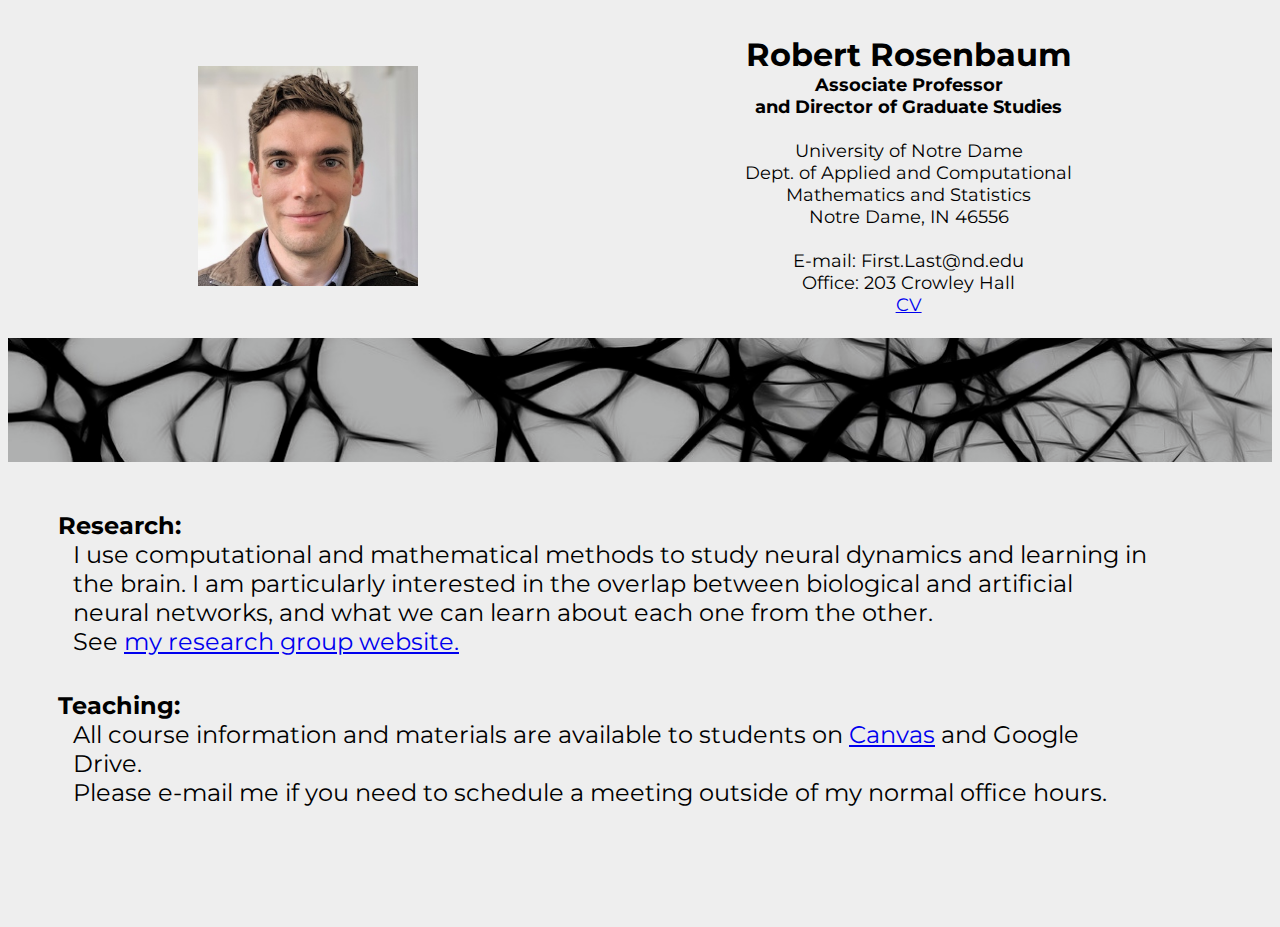
<file: index.html>
<!DOCTYPE HTML PUBLIC "-//W3C//DTD HTML 4.0 Transitional//EN">
<html>
<meta http-equiv="Cache-Control" content="no-cache, no-store, must-revalidate"/>
<meta http-equiv="Pragma" content="no-cache"/>
<meta http-equiv="Expires" content="0"/>
<head>

  
  <meta http-equiv="CONTENT-TYPE" content="text/html; charset=windows-1252">
<link href='https://fonts.googleapis.com/css?family=Montserrat:400,700&subset=latin,latin-ext' rel='stylesheet' type='text/css' />
<link href='https://fonts.googleapis.com/css?family=Montserrat:400,700&subset=latin,latin-ext' rel='stylesheet' type='text/css' />
<link href='https://fonts.googleapis.com/css?family=Montserrat:400,700&subset=latin,latin-ext' rel='stylesheet' type='text/css' />
<link href='https://fonts.googleapis.com/css?family=Montserrat:400,700&subset=latin,latin-ext' rel='stylesheet' type='text/css' />
<link href='https://fonts.googleapis.com/css?family=Lora:400,700,400italic,700italic&subset=latin,latin-ext' rel='stylesheet' type='text/css' />
<style>
body {
    font-family: 'Montserrat';font-size: 22px;
}
</style>
  <title>Robert Rosenbaum</title> 

    
  <meta http-equiv="Content-Language" content="en-us">
</head>


<body dir="ltr" lang="en-US" bgcolor="#EEEEEE">
<br>


<table border="0" cellpadding="0" cellspacing="0" width="95%">
	<tbody>
    <tr>
		<td width="50%"> 


<p align="center"><img src="images/FacultyPhoto.jpg" name="graphics1" align="bottom" border="0" height="220" width="220"></p>
     
  
        </td>

		<td width="100%">
      <p align="center"><font size="6"><b>Robert Rosenbaum</b></font><br>
      
      <font size="4">
<b>Associate Professor</b><br>
<b>and Director of Graduate Studies</b><br>
</font>
      <font size="4">
<br>
<!--<img style="width: 294px; height: 27px;" alt="" src="em2.jpg"><br>--!>      
University of Notre Dame<br>
Dept. of Applied and Computational <br>Mathematics and Statistics<br>
<!--153 Hurley Hall<br> --!>
Notre Dame, IN 46556<br><br>
E-mail: First.Last@nd.edu<br>


Office: 203 Crowley Hall<br>
<a href="cv.pdf">CV</a><br>
</font></p>
		</td>
	</tr>
  </tbody>
</table>

<p align="center"><img src="images/bgstrip.png" name="graphics1" align="bottom" border="0" width="100%"></p>


<br>
<table style="margin-right: auto; margin-left: 50; text-align: left;" border="0" cellpadding="0" cellspacing="0" width="85%">
	<tbody>
    <tr>
		<td width="100%">
            <p align="left"><font size="5">
            		
            			

<!--how noise in the brain affects dynamics, how dynamics affect noise and how neural circuits learn and process information.--!>

			
			
<!--
Neuronal networks in the brain exhibit complex and noisy dynamics.  
I use stochastic processes and dynamical systems theory to understand these dynamics.  
I am especially interested in understanding the pathological dynamics associated with diseases such as Parkinson's and epilepsy.
-->



<!--Neuronal networks in the brain consist of complex and seemingly random connections between large numbers of noisy and nonlinear components.  Despite this complexity and inherent stochasticity, the statistics of neuronal network activity are often highly coherent and robust.  I use stochastic modeling and dynamical systems theory to study how cellular and circuit mechanisms determine the statistical properties of neural activity observed in experimental recordings.  I am especially interested in understanding the origin and role of pathological neural activity associated with Parkinson's disease and how these pathologies are alleviated by clinical treatments such as deep brain stimulation.
--!>

<!--Networks of neurons in the brain are strikingly noisy and complex, in both a structural and a dynamical sense. I use stochastic dynamical modeling to study how cellular and circuit mechanisms determine the statistical properties of neural activity observed in experimental recordings.  I am especially interested in understanding the origin and role of pathological neural activity associated with Parkinson's disease and how these pathologies are alleviated by clinical treatments such as deep brain stimulation.--!>

<!--Networks of neurons in the brain operate in a noisy and dynamically complex environment. I use stochastic processes, statistics, and dynamical systems theory to study how noise in the brain affects dynamics, how dynamics affects noise and how neuronal networks process information in such an environment. I am especially interested in understanding the origin and role of neural synchrony and pathological network dynamics associated with Parkinson's disease and epilepsy.--!>


<b>Research:</b><br>
</font></p>
		</td>
	</tr>
    </tbody>
</table>
<table style="margin-right: auto; margin-left: 65; text-align: left;" border="0" cellpadding="0" cellspacing="0" width="85%">
	<tbody>
    <tr>
		<td width="100%">
            <p align="left"><font size="5">           
I use computational and mathematical methods to study neural dynamics and learning in the brain. I am particularly interested in the overlap between biological and artificial neural networks, and what we can learn about each one from the other.


<!--neural dynamics and learning in the brain. I am particularly interested in understanding how circuits of biological neurons learn and how this understanding can improve artificial machine learning algorithms.--!>

<!--the relationship between biological learning and machine learning. How can a better understanding of learning in neural circuits --!>

<!--how coherent function emerges from the interplay between structure and dynamics in the brain.--!>

<br>
<!--

  <br>

Specific research interests include:<br>
<p style="margin-left: 40px">
- Statistical dynamics of cortical circuits.<br>
- The role of the basal ganglia in motor learning and motor disease.<br>
- Stochastic dynamics with nonlocal interactions and linear response techniques.<br>
</p>
<br>
--!>
See <a href="ndcnd.html">my research group website.</a>

<!--
<br><br>
Specific research interests include:<br>
- Statistical dynamics of cortical circuits.<br>
- The role of the basal ganglia in motor learning and motor disease.<br>
- Stochastic dynamics with nonlocal interactions and linear response techniques.<br>
--!>
<!--- Pathophysiology of Parkinson's disease and therapeutic mechanisms of deep brain stimulation.<br>!-->
<!--- Spatiotemporal statistics of complex systems with non-local interactions.<br>--!>
<!--- Multivariate point processes.<br>--!>
</font></p><br>
		</td>
	</tr>
    
    </tbody>
    
</table>

<!--
<table style="margin-right: auto; margin-left: 50; text-align: left; " border="0" cellpadding="0" cellspacing="0" width="85%">
	<tbody>
    <tr>
		<td width="100%">
            <p align="left"><font size="5">     
            
             <b><a href="pubs.html">Publications</a></b><br><br>
			<b><a href="software.html">Software</a></b><br><br>
            <b><a href="Group.html">Group members</a></b>
			
</font></p><br>
		</td>
	</tr>
    
    </tbody>
    
</table>
--!>





<!-- 

<table style="margin-right: auto; margin-left: 50; text-align: left; " border="0" cellpadding="0" cellspacing="0" width="85%">
	<tbody>
    <tr>
		<td width="100%">
            <p align="left"><font size="5">
            
            
           
           
<b>2017 International Conference on Mathematical Neuroscience (ICMNS) </b><br><br>
</font></p>
		</td>
	</tr>
    </tbody>
</table>



<table style="margin-right: auto; margin-left: 65; text-align: left;" border="0" cellpadding="0" cellspacing="0" width="85%">
	<tbody>
    <tr>
		<td width="100%">
		<p align="left"><font size="5">
May 30 - June 2, 2017: Hotel Boulderado, Boulder CO.<br><br>
Abstract submission is open now until January 31, 2017!<br><br>
<b><a href="https://www.math.uh.edu/~zpkilpat/icmns2017/index.html">Conference website.</a></b></font></p>	<br>
--!>
<!--	<br><a href="ACMS80770.html">ACMS 80770: Stochastic Modeling in Neuroscience</a></font></p>	--!>
<!--            <p align="left"><font size="5">
<br>Fall 2014:<br><a href="Teaching/CompNeuroFall14/CompNeuroFall14.html">ACMS 80770 - Mathematical and Computational Neuroscience </a></font></p>!-->
<!--            <p align="left"><font size="5"><a href="Teaching/PastCourses.html">Past courses. </a></font></p>
--!>
		</td>
	</tr>
    </tbody>
</table>









<table style="margin-right: auto; margin-left: 50; text-align: left;" border="0" cellpadding="0" cellspacing="0" width="85%">
	<tbody>
    <tr>
		<td width="100%">
            <p align="left"><font size="5">
            
            
           
            
<b>Teaching:</b><br>
</font></p>
		</td>
	</tr>
    </tbody>
</table>



<table style="margin-right: auto; margin-left: 65; text-align: left;" border="0" cellpadding="0" cellspacing="0" width="85%">
	<tbody>
    <tr>
		<td width="100%">
            <p align="left"><font size="5">
            All course information and materials are available to students on <a href="https://canvas.nd.edu/">Canvas</a> and Google Drive.<br>
            Please e-mail me if you need to schedule a meeting outside of my normal office hours.
<!--<b><a href="ACMS40730.html">ACMS 40730: Mathematical and Computational Modeling</a></b>	<br><br>
<b><a href="ACMS40730.html">ACMS 80770: Graduate Topics</a></b>	<br>--!>
<!--	<br><a href="ACMS80770.html">ACMS 80770: Stochastic Modeling in Neuroscience</a></font></p>	--!>
<!--            <p align="left"><font size="5">
<br>Fall 2014:<br><a href="Teaching/CompNeuroFall14/CompNeuroFall14.html">ACMS 80770 - Mathematical and Computational Neuroscience </a></font></p>!-->
<!--            <p align="left"><font size="5"><a href="Teaching/PastCourses.html">Past courses. </a></font></p>
--!>
		</td>
	</tr>
    </tbody>
</table>
<br>




<!--
<hr>

<table style="margin-right: auto; margin-left: 50; text-align: left; " border="0" cellpadding="0" cellspacing="0" width="60%">
	<tbody>
    <tr>
		<td width="100%">
	     <b> 
      <p style="text-align: left;"><font size="5"><a href="CV/cv.pdf">CV</a></font></p>      
      </b>
        
		</td>
	</tr>
    </tbody>
</table>
--!>





<table style="margin-right: auto; margin-left: 50; text-align: left; " border="0" cellpadding="0" cellspacing="0" width="85%">
	<tbody>
    <tr>
		<td width="100%">
            <p align="left"><font size="5">
            
            
           



            
<!--I am a guest editor for an upcoming issue of Frontiers in Computational Neuroscience titled  <a href="http://www.frontiersin.org/Computational_Neuroscience/researchtopics/Correlated_neuronal_activity_a/1155"><i>Correlated neuronal activity and its relationship to coding, dynamics and network architecture</i></a>.  If you have an interesting project related to neuronal correlations, please consider submitting a manuscript.--!>  <!--Click <a href="http://www.frontiersin.org/Computational_Neuroscience/researchtopics/Correlated_neuronal_activity_a/1155">here</a> for more information.--!>
<br><br>
</font></p>
		</td>
	</tr>
    </tbody>
</table>

<br>




</body>
</html>
</file>
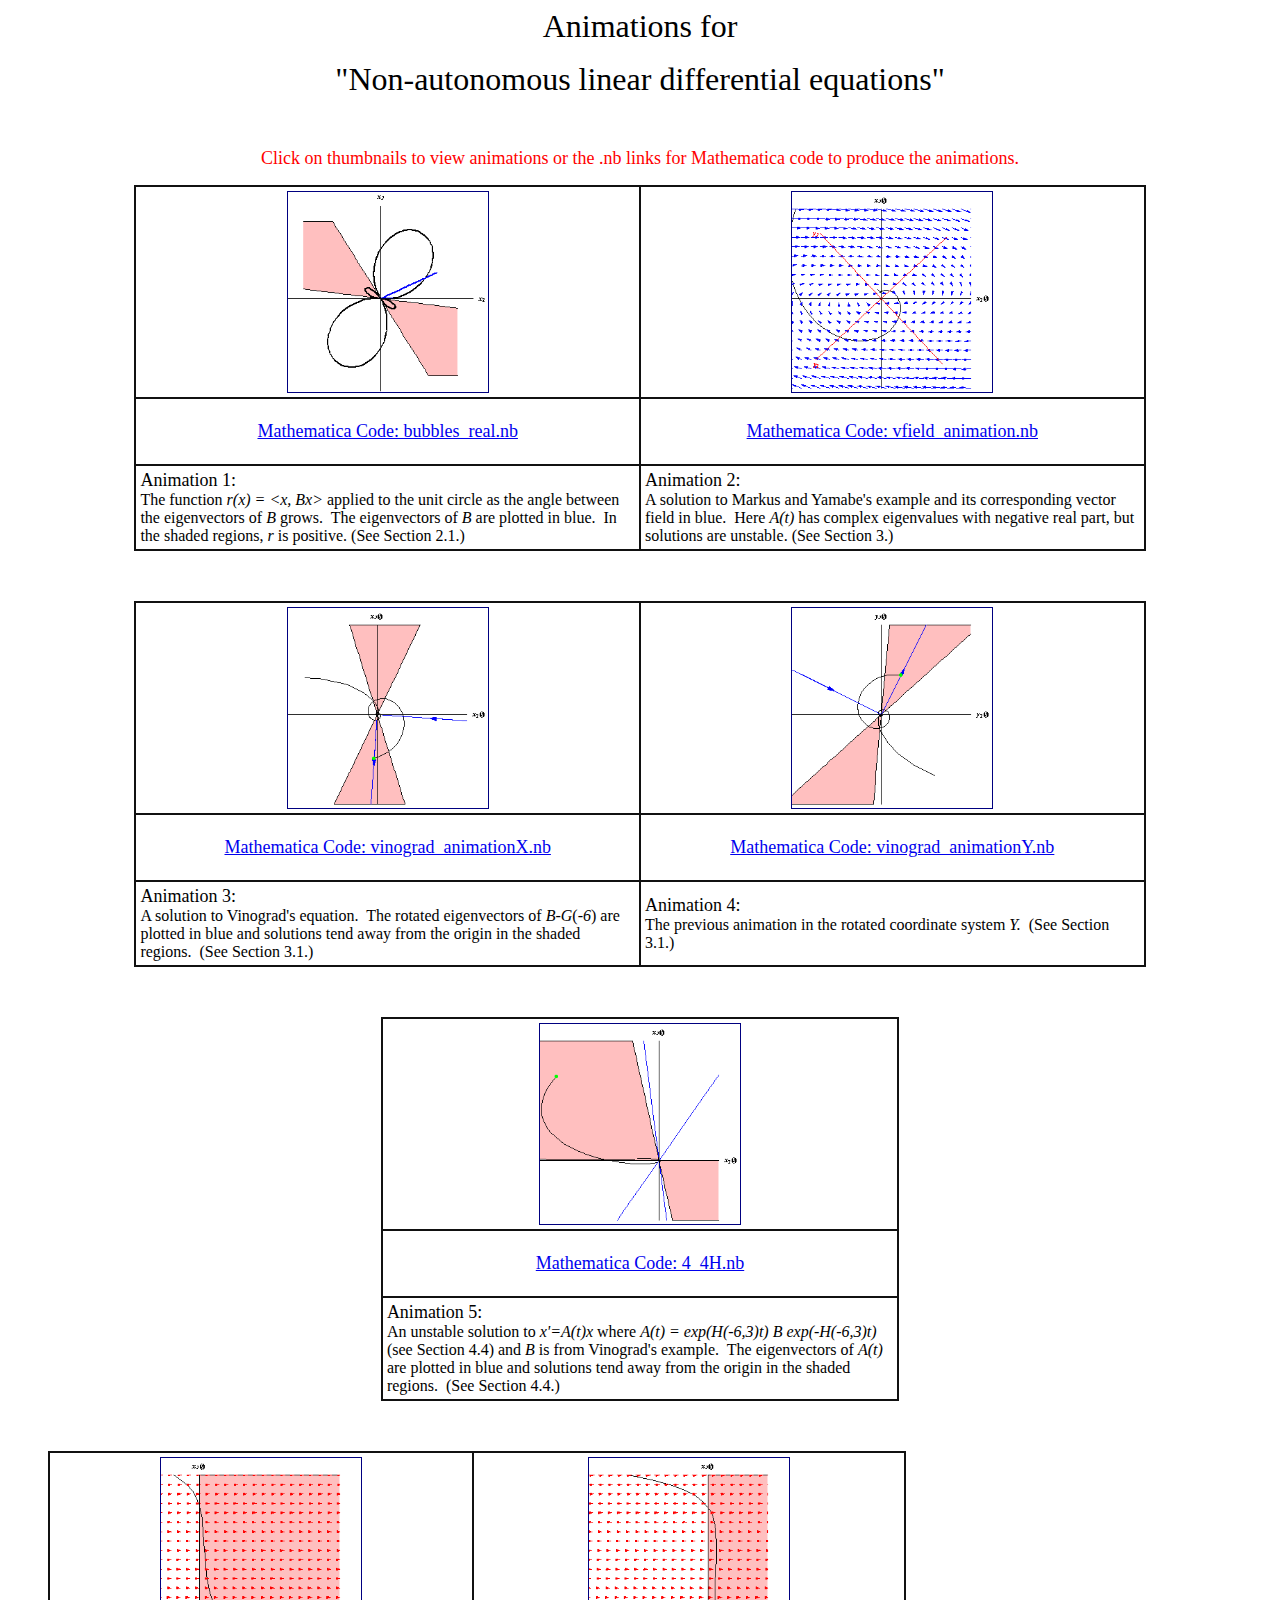
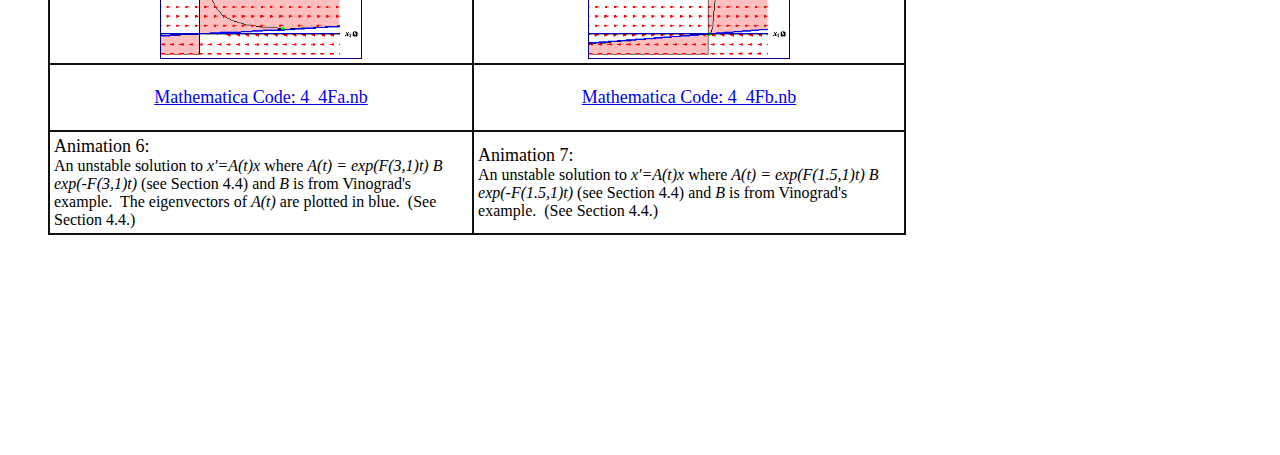
<file: nonautonomous/animations.html>
<!DOCTYPE HTML PUBLIC "-//W3C//DTD HTML 4.0 Transitional//EN">
<HTML>
<HEAD>
	<META HTTP-EQUIV="CONTENT-TYPE" CONTENT="text/html; charset=utf-8">
	<TITLE>Animations</TITLE>
	<META NAME="GENERATOR" CONTENT="OpenOffice.org 3.1  (Unix)">
	<META NAME="CREATED" CONTENT="0;0">
	<META NAME="CHANGEDBY" CONTENT="Robert Rosenbaum">
	<META NAME="CHANGED" CONTENT="20101001;17262100">
	<META NAME="ProgId" CONTENT="FrontPage.Editor.Document">
	<META HTTP-EQUIV="Content-Language" CONTENT="en-us">
</HEAD>
<BODY LANG="en-US" DIR="LTR">
<P ALIGN=CENTER><FONT FACE="Times New Roman"><FONT SIZE=6>Animations
for</FONT></FONT></P>
<P ALIGN=CENTER><FONT FACE="Times New Roman"><FONT SIZE=6>&quot;Non-autonomous
linear differential equations&quot;</FONT></FONT></P>
<P ALIGN=CENTER>&nbsp;</P>
<P ALIGN=CENTER><FONT COLOR="#ff0000"><FONT SIZE=4>Click on
thumbnails to view animations or the .nb links for Mathematica code
to produce the animations.</FONT></FONT></P><A NAME="AutoNumber1"></A><CENTER>
	<TABLE WIDTH=80% BORDER=1 BORDERCOLOR="#111111" CELLPADDING=4 CELLSPACING=0>
		<TR>
			<TD WIDTH=33%>
				<P ALIGN=CENTER><A HREF="bubbles_real.gif"><FONT COLOR="#000080"><IMG SRC="bubbles_real_tn.gif" NAME="graphics1" ALIGN=BOTTOM WIDTH=200 HEIGHT=200 BORDER=1></FONT></A></P>
			</TD>
			<TD WIDTH=33%>
				<P ALIGN=CENTER><A HREF="vfield_animation.gif"><FONT COLOR="#000080"><IMG SRC="vfield_animation_tn.gif" NAME="graphics2" ALIGN=BOTTOM WIDTH=200 HEIGHT=200 BORDER=1></FONT></A></P>
			</TD>
		</TR>
		<TR>
			<TD WIDTH=33%>
				<P ALIGN=CENTER><BR><A HREF="bubbles_real.nb"><FONT SIZE=4>Mathematica
				Code: bubbles_real.nb </FONT></A><BR>&nbsp;</P>
			</TD>
			<TD WIDTH=33%>
				<P ALIGN=CENTER><A HREF="vfield_animation.nb"><FONT SIZE=4>Mathematica
				Code: vfield_animation.nb</FONT></A></P>
			</TD>
		</TR>
		<TR>
			<TD WIDTH=33%>
				<P ALIGN=LEFT><FONT SIZE=4>Animation 1: <BR></FONT>The function
				<I>r(x) = &lt;x, Bx&gt;</I> applied to the unit circle as the
				angle between the eigenvectors of <I>B</I> grows.&nbsp; The
				eigenvectors of <I>B</I> are plotted in blue.&nbsp; In the shaded
				regions, <I>r</I> is positive. (See Section 2.1.)</P>
			</TD>
			<TD WIDTH=33%>
				<P ALIGN=LEFT><FONT SIZE=4>Animation 2: <BR></FONT>A solution to
				Markus and Yamabe's example and its corresponding vector field in
				blue.&nbsp; Here <I>A(t)</I> has complex eigenvalues with
				negative real part, but solutions are unstable. (See Section 3.)</P>
			</TD>
		</TR>
	</TABLE>
</CENTER>
<P ALIGN=CENTER>&nbsp;</P><A NAME="AutoNumber2"></A><CENTER>
	<TABLE WIDTH=80% BORDER=1 BORDERCOLOR="#111111" CELLPADDING=4 CELLSPACING=0>
		<TR>
			<TD WIDTH=50%>
				<P ALIGN=CENTER><A HREF="vinograd_animationX.gif"><FONT COLOR="#000080"><IMG SRC="vinograd_animationX_tn.gif" NAME="graphics3" ALIGN=BOTTOM WIDTH=200 HEIGHT=200 BORDER=1></FONT></A></P>
			</TD>
			<TD WIDTH=50%>
				<P ALIGN=CENTER><A HREF="vinograd_animationY.gif"><FONT COLOR="#000080"><IMG SRC="vinograd_animationY_tn.gif" NAME="graphics4" ALIGN=BOTTOM WIDTH=200 HEIGHT=200 BORDER=1></FONT></A></P>
			</TD>
		</TR>
		<TR>
			<TD WIDTH=50%>
				<P ALIGN=CENTER><BR><A HREF="vinograd_animationX.nb"><FONT SIZE=4>Mathematica
				Code: vinograd_animationX.nb</FONT></A><BR><BR>
				</P>
			</TD>
			<TD WIDTH=50%>
				<P ALIGN=CENTER><A HREF="vinograd_animationY.nb"><FONT SIZE=4>Mathematica
				Code: vinograd_animationY.nb</FONT></A></P>
			</TD>
		</TR>
		<TR>
			<TD WIDTH=50%>
				<P ALIGN=LEFT><FONT SIZE=4>Animation 3:<BR></FONT>A solution to
				Vinograd's equation.&nbsp; The rotated eigenvectors of <I>B-G</I>(<I>-6</I>)
				are plotted in blue and solutions tend away from the origin in
				the shaded regions.&nbsp; (See Section 3.1.)</P>
			</TD>
			<TD WIDTH=50%>
				<P ALIGN=LEFT><FONT SIZE=4>Animation 4:<BR></FONT>The previous
				animation in the rotated coordinate system <I>Y.</I>&nbsp; (See
				Section 3.1.)</P>
			</TD>
		</TR>
	</TABLE>
</CENTER>
<P ALIGN=CENTER>&nbsp;</P><A NAME="AutoNumber3"></A><CENTER>
	<TABLE WIDTH=41% BORDER=1 BORDERCOLOR="#111111" CELLPADDING=4 CELLSPACING=0>
		<TR>
			<TD WIDTH=50%>
				<P ALIGN=CENTER><A HREF="4_4H.gif"><FONT COLOR="#000080"><IMG SRC="4_4H_tn.gif" NAME="graphics5" ALIGN=BOTTOM WIDTH=200 HEIGHT=200 BORDER=1></FONT></A></P>
			</TD>
		</TR>
		<TR>
			<TD WIDTH=50%>
				<P ALIGN=CENTER><BR><A HREF="4_4H.nb"><FONT SIZE=4>Mathematica
				Code: 4_4H.nb</FONT></A><BR>&nbsp;</P>
			</TD>
		</TR>
		<TR>
			<TD WIDTH=50%>
				<P ALIGN=LEFT><FONT SIZE=4>Animation 5:<BR></FONT>An unstable
				solution to <I>x'=A(t)x </I>where <I>A(t) = exp(H(-6,3)t) B
				exp(-H(-6,3)t)</I> (see Section 4.4) and <I>B</I> is from
				Vinograd's example.&nbsp; The eigenvectors of <I>A(t)</I> are
				plotted in blue and solutions tend away from the origin in the
				shaded regions.&nbsp; (See Section 4.4.)</P>
			</TD>
		</TR>
	</TABLE>
</CENTER>
<P ALIGN=CENTER>&nbsp;</P><A NAME="AutoNumber4"></A><DL>
	<DL>
		<DL>
			<DD>
			<TABLE WIDTH=858 BORDER=1 BORDERCOLOR="#111111" CELLPADDING=4 CELLSPACING=0>
				<COL WIDTH=416>
				<COL WIDTH=424>
				<TR>
					<TD WIDTH=416>
						<P ALIGN=CENTER><A HREF="4_4Fa.gif"><FONT COLOR="#000080"><IMG SRC="4_4Fa_tn.gif" NAME="graphics6" ALIGN=BOTTOM WIDTH=200 HEIGHT=200 BORDER=1></FONT></A></P>
					</TD>
					<TD WIDTH=424>
						<P ALIGN=CENTER><A HREF="4_4Fb.gif"><FONT COLOR="#000080"><IMG SRC="4_4Fb_tn.gif" NAME="graphics7" ALIGN=BOTTOM WIDTH=200 HEIGHT=200 BORDER=1></FONT></A></P>
					</TD>
				</TR>
				<TR>
					<TD WIDTH=416>
						<P ALIGN=CENTER><BR><A HREF="4_4Fa.nb"><FONT SIZE=4>Mathematica
						Code: 4_4Fa.nb</FONT></A><BR>&nbsp;</P>
					</TD>
					<TD WIDTH=424>
						<P ALIGN=CENTER><A HREF="4_4Fb.nb"><FONT SIZE=4>Mathematica
						Code: 4_4Fb.nb</FONT></A></P>
					</TD>
				</TR>
				<TR>
					<TD WIDTH=416>
						<P ALIGN=LEFT><FONT SIZE=4>Animation 6:<BR></FONT>An unstable
						solution to <I>x'=A(t)x </I>where <I>A(t) = exp(F(3,1)t) B
						exp(-F(3,1)t)</I> (see Section 4.4) and <I>B</I> is from
						Vinograd's example.&nbsp; The eigenvectors of <I>A(t)</I> are
						plotted in blue.&nbsp; (See Section 4.4.)</P>
					</TD>
					<TD WIDTH=424>
						<P ALIGN=LEFT><FONT SIZE=4>Animation 7:<BR></FONT>An unstable
						solution to <I>x'=A(t)x </I>where <I>A(t) = exp(F(1.5,1)t) B
						exp(-F(1.5,1)t)</I> (see Section 4.4) and <I>B</I> is from
						Vinograd's example.&nbsp; (See Section 4.4.)</P>
					</TD>
				</TR>
			</TABLE>
		</DL>
	</DL>
</DL>
<P ALIGN=CENTER>&nbsp;</P>
<P ALIGN=CENTER>&nbsp;</P>
<P ALIGN=CENTER>&nbsp;</P>
<P ALIGN=CENTER>&nbsp;</P>
<P ALIGN=CENTER>&nbsp;</P>
<P ALIGN=CENTER>&nbsp;</P>
</BODY>
</HTML>
</file>
